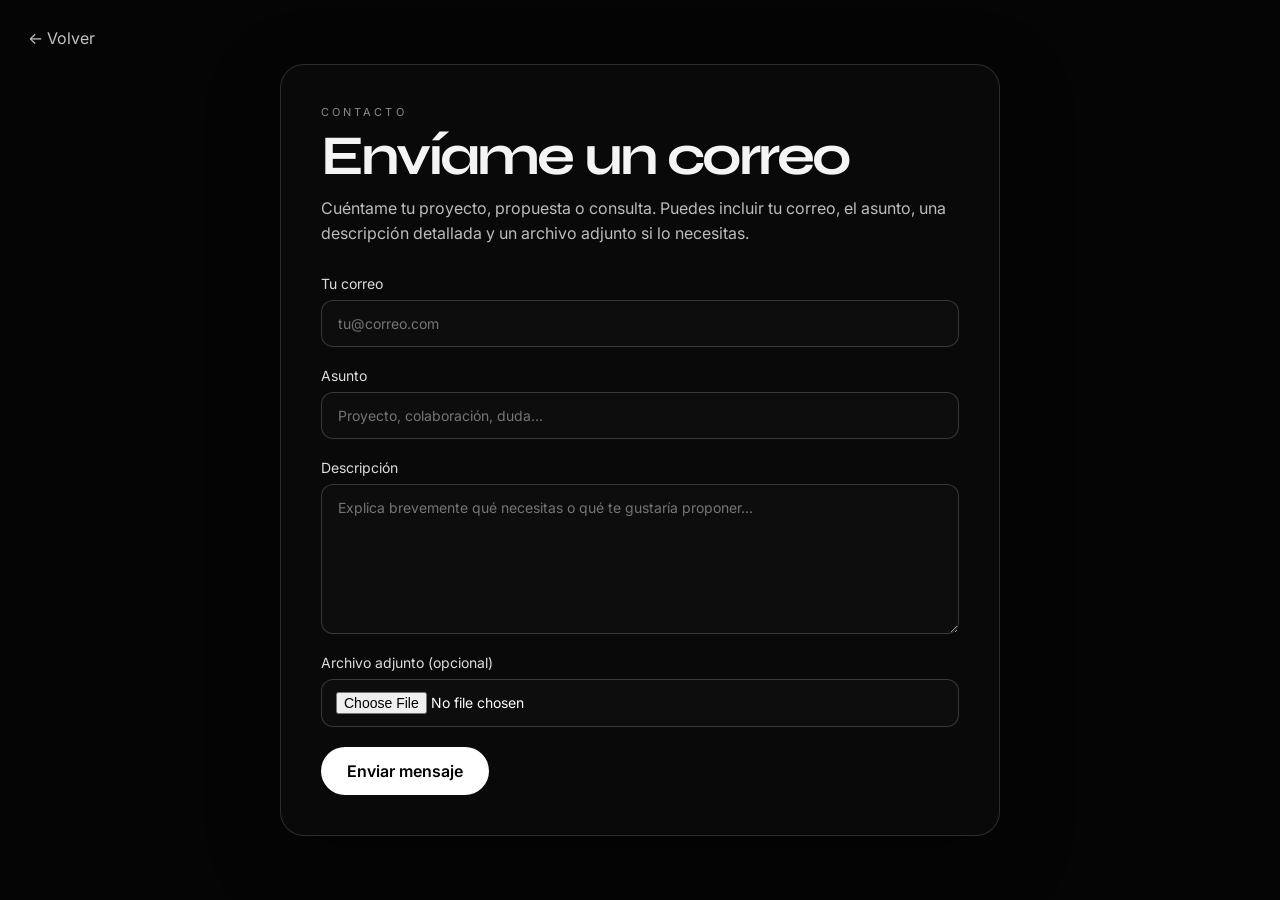
<file: contact.html>
<!DOCTYPE html>
<html lang="es">
  <head>
    <meta charset="UTF-8" />
    <meta name="viewport" content="width=device-width, initial-scale=1.0" />
    <title>Envíame un correo — Adrián Vázquez</title>
    <meta
      name="description"
      content="Formulario de contacto para Adrián Vázquez. Envía un correo con tu asunto, descripción y adjunto directamente por email."
    />
    <meta property="og:type" content="website" />
    <meta property="og:locale" content="es_ES" />
    <meta property="og:title" content="Envíame un correo — Adrián Vázquez" />
    <meta property="og:description" content="Formulario de contacto para proponer un proyecto, unas prácticas o una colaboración a Adrián Vázquez." />
    <meta property="og:url" content="https://portfolio-psi-brown-11.vercel.app/contact.html" />
    <meta property="og:image" content="https://portfolio-psi-brown-11.vercel.app/assets/og-image.png" />
    <meta property="og:image:width" content="1200" />
    <meta property="og:image:height" content="630" />
    <meta property="og:image:alt" content="Adrián Vázquez — Portfolio DAM" />
    <meta name="twitter:card" content="summary_large_image" />
    <meta name="twitter:image" content="https://portfolio-psi-brown-11.vercel.app/assets/og-image.png" />
    <link rel="preconnect" href="https://fonts.googleapis.com" />
    <link rel="preconnect" href="https://fonts.gstatic.com" crossorigin />
    <link href="https://fonts.googleapis.com/css2?family=Inter:wght@400;500;600;700;800&family=Syne:wght@700;800&display=swap" rel="stylesheet" />
    <link rel="stylesheet" href="css/style.css?v=14" />
  </head>
  <body class="contact-page">
    <a class="back-link" href="index.html">← Volver</a>

    <main class="contact-shell">
      <section class="contact-card" aria-labelledby="contact-form-title">
        <p class="kicker">Contacto</p>
        <h1 id="contact-form-title">Envíame un correo</h1>
        <p class="contact-form-intro">
          Cuéntame tu proyecto, propuesta o consulta. Puedes incluir tu correo, el asunto, una descripción
          detallada y un archivo adjunto si lo necesitas.
        </p>

        <form
          class="contact-form"
          action="https://formsubmit.co/vazquezbonetadrian09@gmail.com"
          method="POST"
          enctype="multipart/form-data"
        >
          <input type="hidden" name="_subject" value="Nuevo mensaje desde el portfolio" />
          <input type="hidden" name="_captcha" value="false" />
          <input type="hidden" name="_template" value="table" />
          <input type="hidden" name="_next" id="form-next" value="https://portfolio-psi-brown-11.vercel.app/index.html?success=1" />

          <label>
            <span>Tu correo</span>
            <input type="email" name="email" placeholder="tu@correo.com" required />
          </label>

          <label>
            <span>Asunto</span>
            <input type="text" name="subject" placeholder="Proyecto, colaboración, duda..." required />
          </label>

          <label>
            <span>Descripción</span>
            <textarea
              name="message"
              rows="6"
              placeholder="Explica brevemente qué necesitas o qué te gustaría proponer..."
              required
            ></textarea>
          </label>

          <label>
            <span>Archivo adjunto (opcional)</span>
            <input type="file" name="attachment" />
          </label>

          <button type="submit">Enviar mensaje</button>
        </form>
      </section>
    </main>

    <script>
      (() => {
        // Make the post-submit redirect follow the origin this page is served from.
        document.getElementById("form-next").value = new URL("index.html?success=1", window.location.href).href;
      })();
    </script>
  </body>
</html>
</file>
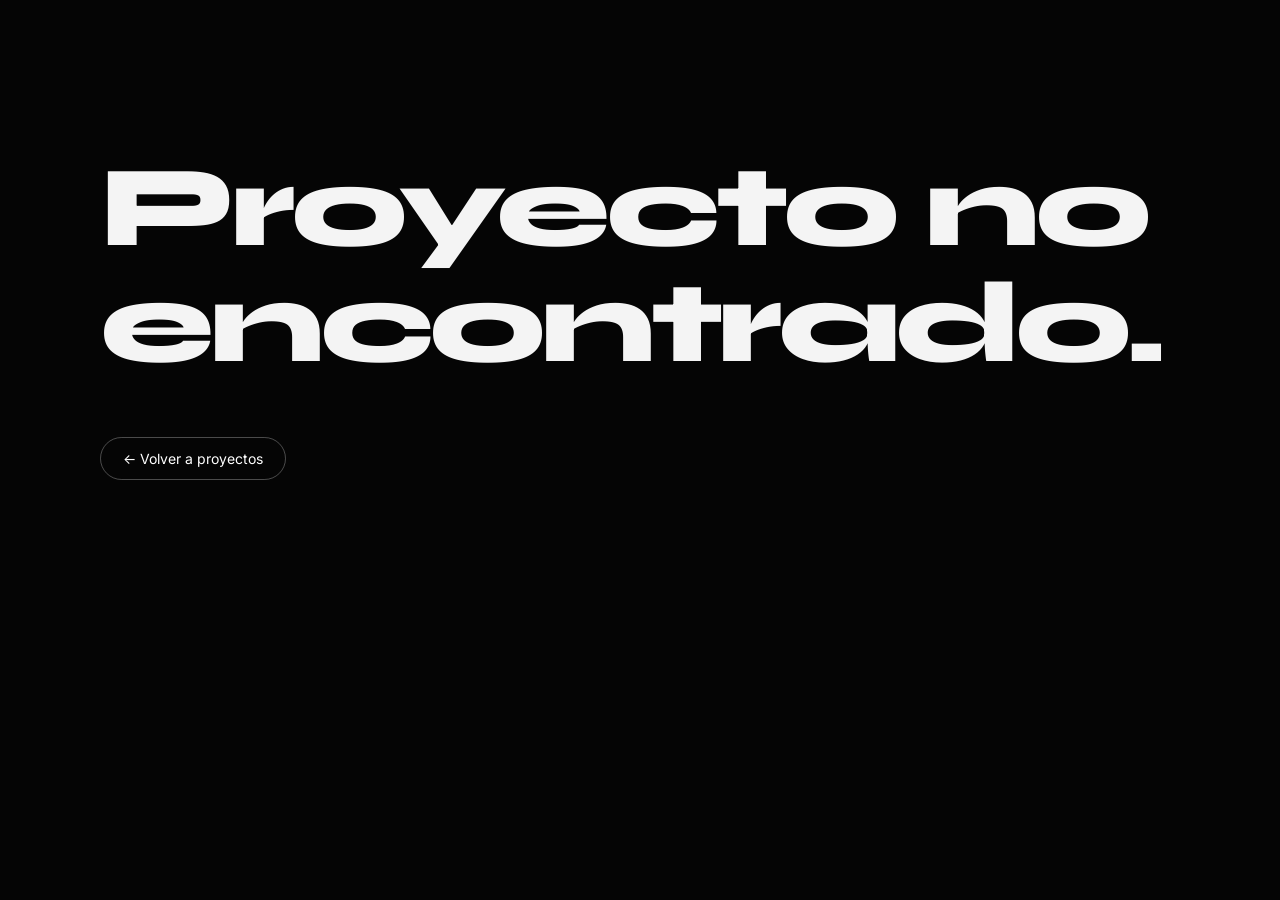
<file: project.html>
<!DOCTYPE html>
<html lang="es">
  <head>
    <meta charset="UTF-8" />
    <meta name="viewport" content="width=device-width, initial-scale=1.0" />
    <title>Proyecto — Adrián Vázquez</title>
    <meta name="description" content="Proyecto del portfolio de Adrián Vázquez, estudiante de DAM (Desarrollo de Aplicaciones Multiplataforma) en Salesianos." />
    <!-- OG tags are static (generic portfolio values): there is no build step to generate one set per project. -->
    <meta property="og:type" content="website" />
    <meta property="og:locale" content="es_ES" />
    <meta property="og:title" content="Proyectos — Adrián Vázquez" />
    <meta property="og:description" content="Estudiante de Desarrollo de Aplicaciones Multiplataforma. Proyectos en Flutter, Next.js, Java y más." />
    <meta property="og:url" content="https://portfolio-psi-brown-11.vercel.app/project.html" />
    <meta property="og:image" content="https://portfolio-psi-brown-11.vercel.app/assets/og-image.png" />
    <meta property="og:image:width" content="1200" />
    <meta property="og:image:height" content="630" />
    <meta property="og:image:alt" content="Adrián Vázquez — Portfolio DAM" />
    <meta name="twitter:card" content="summary_large_image" />
    <meta name="twitter:image" content="https://portfolio-psi-brown-11.vercel.app/assets/og-image.png" />
    <link rel="preconnect" href="https://fonts.googleapis.com" />
    <link rel="preconnect" href="https://fonts.gstatic.com" crossorigin />
    <link href="https://fonts.googleapis.com/css2?family=Inter:wght@400;500;600&family=Syne:wght@700;800&display=swap" rel="stylesheet" />
    <link rel="stylesheet" href="css/style.css?v=14" />
  </head>
  <body>
    <canvas id="cursor-trail" aria-hidden="true"></canvas>

    <main class="project" id="project"></main>

    <div id="toast" class="toast" role="status" aria-live="polite"></div>

    <script src="js/projects.js?v=15"></script>
    <script src="js/project.js?v=4"></script>
    <script src="js/main.js?v=10"></script>
  </body>
</html>
</file>
<file: css/style.css>
:root {
  --bg: #050505;
  --fg: #f4f4f4;
  --muted: rgba(244, 244, 244, 0.55);
}

* {
  box-sizing: border-box;
  margin: 0;
  padding: 0;
}

html,
body {
  width: 100%;
  min-height: 100%;
  background: var(--bg);
  color: var(--fg);
  font-family: Inter, system-ui, sans-serif;
}

canvas {
  display: block;
}

#helix,
#cursor-trail {
  position: fixed;
  inset: 0;
  width: 100%;
  height: 100%;
}

#cursor-trail {
  pointer-events: none;
  z-index: 40;
}

#helix-stage {
  position: sticky;
  top: 0;
  width: 100%;
  height: 100vh;
  overflow: hidden;
  z-index: 10;
}

#helix-stage[hidden] {
  display: none;
}

#helix {
  position: absolute;
  inset: 0;
}

.kicker {
  font-size: 11px;
  letter-spacing: 0.28em;
  text-transform: uppercase;
  color: var(--muted);
  margin-bottom: 8px;
}

/* ---------- HUD ---------- */
/* Soft left backdrop so the HUD stays readable when the stairs pass behind it */
#helix-stage::before {
  content: "";
  position: absolute;
  inset: 0;
  z-index: 11;
  background: linear-gradient(90deg, rgba(5, 5, 5, 0.85) 0%, rgba(5, 5, 5, 0.55) 28%, rgba(5, 5, 5, 0) 50%);
  pointer-events: none;
}

.hud {
  position: absolute;
  left: max(32px, 6vw);
  top: 50%;
  transform: translateY(-50%);
  z-index: 12;
  max-width: min(360px, 24vw);
  pointer-events: none;
}

.hud-index {
  font-size: 12px;
  letter-spacing: 0.22em;
  color: var(--muted);
  margin-bottom: 12px;
}

.hud h2 {
  font-family: Syne, Inter, sans-serif;
  font-size: clamp(36px, 4vw, 56px);
  font-weight: 800;
  letter-spacing: -0.03em;
  line-height: 1.05;
  margin-bottom: 14px;
}

.hud-meta {
  font-size: 14px;
  color: var(--muted);
  margin-bottom: 16px;
}

.hud-summary {
  font-size: 17px;
  line-height: 1.55;
  color: rgba(244, 244, 244, 0.85);
}

#helix.pointer { cursor: pointer; }

.hint {
  position: absolute;
  left: 32px;
  bottom: 28px;
  z-index: 12;
  font-size: 11px;
  letter-spacing: 0.08em;
  color: var(--muted);
  pointer-events: none;
}

@media (max-width: 720px) {
  #helix-stage::before {
    background: linear-gradient(0deg, rgba(5, 5, 5, 0.9) 0%, rgba(5, 5, 5, 0) 45%);
  }

  .hud {
    left: 18px;
    right: 18px;
    top: auto;
    bottom: 64px;
    transform: none;
    max-width: none;
  }

  .hud h2 {
    font-size: 30px;
    margin-bottom: 10px;
  }

  .hud-meta {
    margin-bottom: 12px;
  }

  .hud-summary {
    font-size: 15px;
  }

  .hint {
    left: 18px;
    bottom: 18px;
  }
}

/* ---------- Projects fallback ---------- */
#projects.projects-fallback {
  height: auto;
  padding: 96px max(32px, 8vw);
}

.projects-list {
  list-style: none;
  display: grid;
  gap: 40px;
  max-width: 720px;
  margin-top: 24px;
}

.projects-list h3 {
  font-family: Syne, Inter, sans-serif;
  font-size: 26px;
  letter-spacing: -0.03em;
  line-height: 1.1;
  margin-bottom: 12px;
}

.projects-list h3 a {
  color: inherit;
  text-decoration: none;
}
.projects-list h3 a:hover { text-decoration: underline; }
.projects-list h3 a:focus-visible { outline: 2px solid #fff; outline-offset: 3px; }

@media (max-width: 720px) {
  #projects.projects-fallback {
    padding: 64px 18px;
  }

  .projects-list {
    gap: 32px;
  }
}

/* ---------- Hero, proyectos y contacto ---------- */
.hero, .contact {
  min-height: 100vh;
  display: flex;
  flex-direction: column;
  justify-content: center;
  padding: 0 max(32px, 8vw);
  position: relative;
}
.hero h1, .contact h2, .project h1 {
  font-family: Syne, Inter, sans-serif;
  font-weight: 800;
  letter-spacing: -0.045em;
  line-height: 1;
}
.hero h1, .project h1 { font-size: clamp(44px, 9vw, 120px); margin-bottom: 24px; }
.contact h2 { font-size: clamp(36px, 7vw, 84px); margin-bottom: 20px; }
.hero-text, .contact-text {
  max-width: 1000px;
  font-size: clamp(15px, 1.6vw, 19px);
  line-height: 1.6;
  color: rgba(244, 244, 244, 0.78);
}

.hero-text {
  width: min(100%, 1000px);
}
.hero-cue {
  position: absolute;
  bottom: 36px;
  left: max(32px, 8vw);
  font-size: 12px;
  letter-spacing: 0.2em;
  text-transform: uppercase;
  color: var(--muted);
  text-decoration: none;
}
.hero-cue:hover { color: #fff; }
#projects { height: calc(100vh + 70vh * var(--n, 2)); position: relative; }
.contact-links { display: flex; flex-wrap: wrap; gap: 12px; margin-top: 32px; }
.contact-links a {
  color: #fff;
  text-decoration: none;
  font-size: 14px;
  padding: 12px 22px;
  border: 1px solid rgba(255, 255, 255, 0.28);
  border-radius: 999px;
}
.contact-links a:hover { background: #fff; color: #000; }
.contact-links a.pill-primary { background: #fff; color: #000; border-color: #fff; }
.contact-links a.pill-primary:hover { background: rgba(255, 255, 255, 0.8); }
.contact-links a:focus-visible { outline: 2px solid #fff; outline-offset: 3px; }

.toast {
  position: fixed;
  right: 20px;
  bottom: 20px;
  z-index: 1000;
  background: rgba(255, 255, 255, 0.06);
  border: 1px solid rgba(255, 255, 255, 0.18);
  border-radius: 999px;
  color: #fff;
  padding: 12px 18px;
  box-shadow: 0 10px 30px rgba(0, 0, 0, 0.35);
  opacity: 0;
  transform: translateY(12px);
  pointer-events: none;
  transition: opacity 0.25s ease, transform 0.25s ease;
}

.toast.show {
  opacity: 1;
  transform: translateY(0);
}

.contact-page {
  min-height: 100vh;
  background: var(--bg);
  color: var(--fg);
}

.contact-shell {
  min-height: 100vh;
  display: grid;
  place-items: center;
  padding: 48px 20px;
}

.contact-card {
  width: min(720px, 100%);
  background: rgba(255, 255, 255, 0.02);
  border: 1px solid rgba(255, 255, 255, 0.14);
  border-radius: 24px;
  padding: clamp(24px, 4vw, 40px);
  box-shadow: 0 20px 70px rgba(0, 0, 0, 0.35);
}

.contact-card h1 {
  font-family: Syne, Inter, sans-serif;
  font-size: clamp(32px, 5vw, 56px);
  line-height: 1.05;
  letter-spacing: -0.05em;
  margin-bottom: 10px;
}

.contact-form-intro {
  color: rgba(244, 244, 244, 0.76);
  line-height: 1.6;
  margin-bottom: 28px;
}

.contact-form {
  display: grid;
  gap: 20px;
}

.contact-form label {
  display: grid;
  gap: 8px;
  color: rgba(244, 244, 244, 0.9);
  font-size: 14px;
}

.contact-form input,
.contact-form textarea,
.contact-form button {
  font: inherit;
}

.contact-form input,
.contact-form textarea {
  width: 100%;
  border: 1px solid rgba(255, 255, 255, 0.18);
  border-radius: 12px;
  background: rgba(255, 255, 255, 0.02);
  color: #fff;
  padding: 14px 16px;
}

.contact-form input:focus,
.contact-form textarea:focus {
  outline: 2px solid rgba(255, 255, 255, 0.4);
  outline-offset: 2px;
}

.contact-form textarea {
  resize: vertical;
  min-height: 150px;
}

.contact-form input[type="file"] {
  padding: 12px 14px;
}

.contact-form button {
  width: fit-content;
  border: none;
  border-radius: 999px;
  background: #fff;
  color: #000;
  padding: 14px 26px;
  font-weight: 600;
  cursor: pointer;
}

.contact-form button:hover {
  background: rgba(255, 255, 255, 0.82);
}

.back-link {
  position: absolute;
  top: 28px;
  left: 28px;
  color: rgba(244, 244, 244, 0.8);
  text-decoration: none;
}

.back-link:hover {
  color: #fff;
}

/* ---------- Project page ---------- */
.project {
  width: min(1080px, calc(100% - 64px));
  margin-inline: auto;
  padding-bottom: clamp(64px, 10vw, 120px);
}

.project-topbar {
  margin-top: 0;
  padding-top: 28px;
}

.project-header {
  padding-top: clamp(56px, 10vw, 120px);
}

/* Outlined "En desarrollo" pill above the kicker; shares the chip look */
.project-status {
  display: inline-block;
  margin-bottom: 16px;
}

.project-cover {
  display: block;
  width: 100%;
  height: auto;
  aspect-ratio: 3 / 2;
  object-fit: cover;
  margin-top: clamp(48px, 8vw, 96px);
  border: 1px solid rgba(255, 255, 255, 0.12);
  border-radius: 24px;
}

/* No image: same dark gradient as the staircase cards, from the project hue */
.project-cover-empty {
  display: flex;
  align-items: flex-end;
  padding: clamp(24px, 5vw, 56px);
  background: linear-gradient(135deg, hsl(var(--hue) 18% 10%), hsl(calc(var(--hue) + 40) 22% 18%));
  font-family: Syne, Inter, sans-serif;
  font-size: clamp(32px, 6vw, 72px);
  font-weight: 800;
  letter-spacing: -0.045em;
  line-height: 1;
}

.project-section {
  margin-top: clamp(80px, 12vw, 144px);
}

.project h2 {
  font-family: Syne, Inter, sans-serif;
  font-size: clamp(30px, 4vw, 48px);
  font-weight: 800;
  letter-spacing: -0.03em;
  line-height: 1.05;
  margin-bottom: 28px;
}

.project-features,
.project-tech {
  display: grid;
  grid-template-columns: repeat(2, minmax(0, 1fr));
  column-gap: 48px;
  list-style: none;
}

.project-features li,
.project-tech div {
  padding: 18px 0;
  border-top: 1px solid rgba(255, 255, 255, 0.12);
  font-size: 16px;
  line-height: 1.55;
}

.project-features li {
  color: rgba(244, 244, 244, 0.85);
}

.project-tech dt {
  font-weight: 600;
}

.project-tech dd {
  margin-top: 4px;
  font-size: 15px;
  color: var(--muted);
}

.chip-list {
  list-style: none;
  display: flex;
  flex-wrap: wrap;
  gap: 8px;
}
.chip-list li,
.project-status {
  font-size: 13px;
  padding: 6px 14px;
  border: 1px solid rgba(255, 255, 255, 0.2);
  border-radius: 999px;
  color: rgba(244, 244, 244, 0.85);
}

.project-gallery {
  display: grid;
  grid-template-columns: repeat(2, minmax(0, 1fr));
  gap: 32px 24px;
}

.project-gallery figure:only-child {
  grid-column: 1 / -1;
}

.project-shot {
  display: block;
  width: 100%;
  padding: 0;
  border: 0;
  background: none;
  border-radius: 14px;
  cursor: zoom-in;
}
.project-shot:focus-visible { outline: 2px solid #fff; outline-offset: 3px; }

.project-shot img {
  display: block;
  width: 100%;
  height: auto;
  aspect-ratio: 3 / 2;
  object-fit: cover;
  border: 1px solid rgba(255, 255, 255, 0.12);
  border-radius: 14px;
}

.project-gallery figcaption,
.lightbox figcaption {
  margin-top: 12px;
  font-size: 14px;
  line-height: 1.5;
  color: var(--muted);
}

.lightbox {
  width: 100%;
  height: 100%;
  max-width: none;
  max-height: none;
  margin: 0;
  padding: 72px;
  border: 0;
  background: rgba(5, 5, 5, 0.94);
  color: var(--fg);
}
.lightbox[open] {
  display: flex;
  align-items: center;
  justify-content: center;
}
.lightbox::backdrop { background: transparent; }

.lightbox figure {
  display: flex;
  flex-direction: column;
  align-items: center;
  max-width: 100%;
  text-align: center;
}

.lightbox img {
  display: block;
  max-width: 100%;
  max-height: calc(100vh - 200px);
  border: 1px solid rgba(255, 255, 255, 0.12);
  border-radius: 14px;
}

.lightbox button {
  position: absolute;
  display: grid;
  place-items: center;
  width: 44px;
  height: 44px;
  border: 1px solid rgba(255, 255, 255, 0.28);
  border-radius: 999px;
  background: none;
  color: #fff;
  font: inherit;
  font-size: 22px;
  line-height: 1;
  cursor: pointer;
}
.lightbox button:hover { background: #fff; color: #000; }
.lightbox button:focus-visible { outline: 2px solid #fff; outline-offset: 3px; }

.lightbox-close { top: 20px; right: 20px; }
.lightbox-prev,
.lightbox-next { top: 50%; transform: translateY(-50%); }
.lightbox-prev { left: 16px; }
.lightbox-next { right: 16px; }

.project-pager {
  display: grid;
  grid-template-columns: minmax(0, 1fr) auto minmax(0, 1fr);
  align-items: center;
  gap: 24px;
  margin-top: clamp(80px, 12vw, 144px);
  padding-top: 28px;
  border-top: 1px solid rgba(255, 255, 255, 0.12);
}

.project-pager a {
  font-size: 15px;
  font-weight: 600;
  color: var(--muted);
  text-decoration: none;
  transition: color 0.2s ease;
}
.project-pager a:hover { color: #fff; }
.project-pager a:focus-visible { outline: 2px solid #fff; outline-offset: 3px; }

.project-pager-home { grid-column: 2; }
.project-pager-next { text-align: right; }

.project-missing {
  min-height: 70vh;
  display: flex;
  flex-direction: column;
  justify-content: center;
}

@media (max-width: 720px) {
  .project {
    width: calc(100% - 36px);
  }

  .project-features,
  .project-tech,
  .project-gallery {
    grid-template-columns: minmax(0, 1fr);
  }

  /* Previous / next on one row, "Volver a proyectos" centred below */
  .project-pager {
    grid-template-columns: repeat(2, minmax(0, 1fr));
    row-gap: 20px;
  }

  .project-pager-home {
    order: 3;
    grid-column: 1 / -1;
    text-align: center;
  }

  .lightbox {
    padding: 72px 12px;
  }

  .lightbox-prev,
  .lightbox-next {
    top: auto;
    bottom: 16px;
    transform: none;
  }
}

html { scroll-behavior: smooth; }
@media (prefers-reduced-motion: reduce) { html { scroll-behavior: auto; } }
</file>
